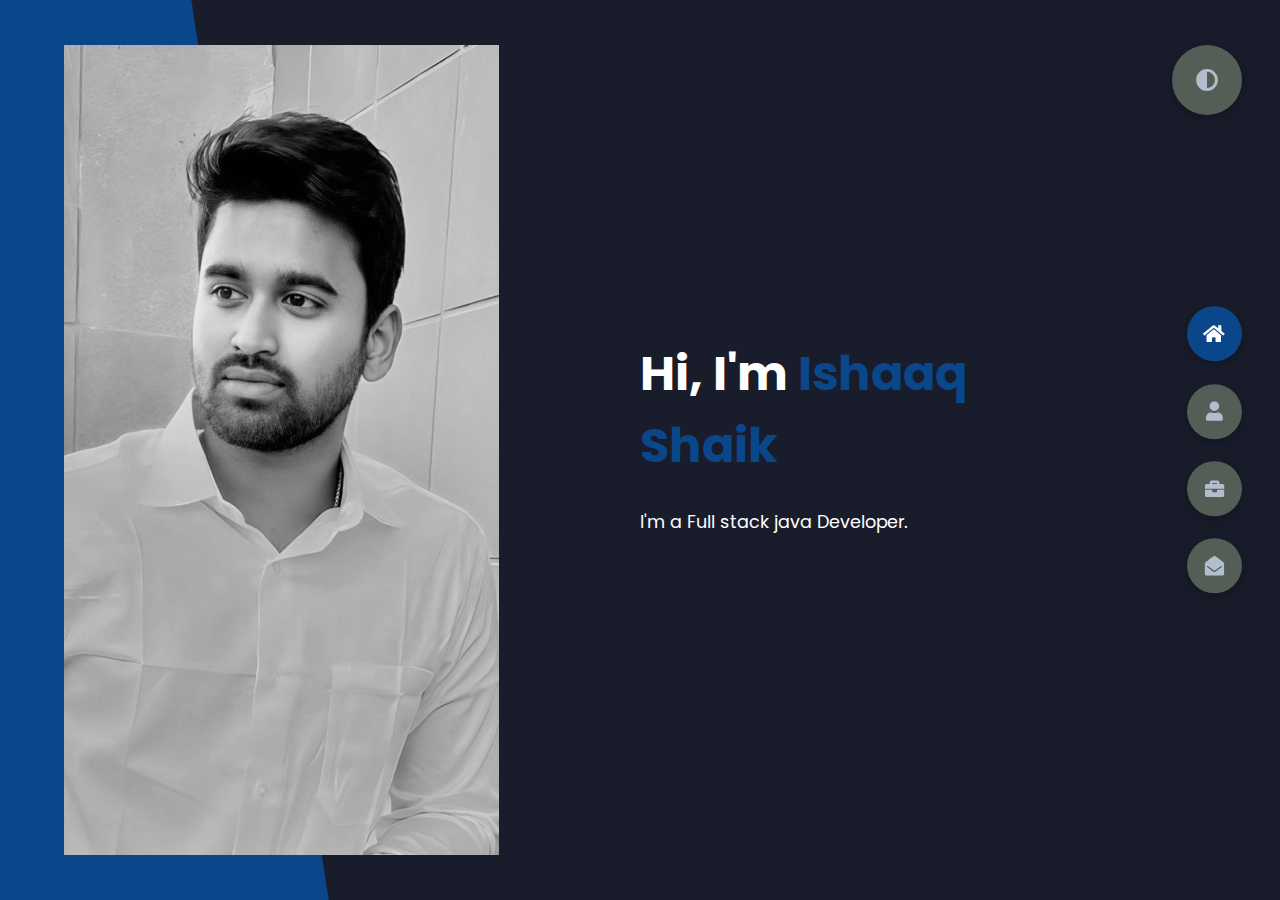
<file: index.html>
<!DOCTYPE html>
<html lang="en">
<head>
    <meta charset="UTF-8">
    <meta http-equiv="X-UA-Compatible" content="IE=edge">
    <meta name="viewport" content="width=device-width, initial-scale=1.0">
    <title>Portfolio</title>
    <link rel="stylesheet" href="styles/styles.css">
    <link rel="preconnect" href="https://fonts.googleapis.com">
<link rel="preconnect" href="https://fonts.gstatic.com" crossorigin>
<link rel="stylesheet" href="https://cdnjs.cloudflare.com/ajax/libs/font-awesome/5.15.4/css/all.min.css" integrity="sha512-1ycn6IcaQQ40/MKBW2W4Rhis/DbILU74C1vSrLJxCq57o941Ym01SwNsOMqvEBFlcgUa6xLiPY/NS5R+E6ztJQ==" crossorigin="anonymous" referrerpolicy="no-referrer" />
<link href="https://fonts.googleapis.com/css2?family=Poppins&display=swap" rel="stylesheet">
</head>
<body class="main-content">
    <header class="section sec1 header active" id="home">
        <div class="header-content">
            <div class="left-header">
                <div class="h-shape"></div>
                <div class="image">
                    <img src="img/WhatsApp Image 2024-07-30 at 18.00.44.jpeg" alt="">
                </div>
            </div>
            <div class="right-header">
                <h1 class="name">
                    Hi, I'm <span class="name">Ishaaq Shaik</span>
                </h1>
                <p>
                    I'm a Full stack  java Developer.
                </p>
                <!-- <div class="btn-con">
                    <a href="" class="main-btn">
                        <span class="btn-text">Download CV</span>
                        <span class="btn-icon"><i class="fas fa-download"></i></span>
                    </a>
                </div> -->
            </div>
        </div>
    </header>
    <main>
        <section class="section sec2 about" id="about">
        <div class="main-title">
            <h2>About <span>me</span><span class="bg-text">my stats</span></h2>
        </div>
        <div class="about-container">
            <div class="left-about">
                <h4>Information About me</h4>
                <p>
                   "8+ years as a Full-Stack Developer, skilled in **Angular**, **React**, **Spring Boot**, and **Microservices**. Proficient in front-end (HTML5, CSS3, TypeScript) and back-end (Java, Hibernate, REST APIs) development. Experienced in **Agile/Scrum**, cloud deployment (AWS), and tools like **Docker**, **Kubernetes**, and **Jenkins**. Delivered scalable, high-quality solutions with expertise in SQL/NoSQL databases and end-to-end project leadership."
                </p>
               
            </div>
            <div class="right-about" style="display: flex; flex-direction: column; align-items: center; gap: 30px; text-align: center;">
                <div class="about-item" style="display: flex; flex-direction: column; align-items: center; width: 100%;">
                    <div class="abt-text">
                        <img src="img/NWMSU.jpg" alt="" style="width: 200px; height: auto; display: block; margin: 0 auto;">
                        <p class="large-text" style="font-size: 28px; font-weight: bold; margin-top: 15px;">2023</p>
                        <p class="small-text" style="font-size: 18px; color: #555;">Master's <br/>in Computer Applications</p>
                    </div>
                </div>
                <div class="about-item" style="display: flex; flex-direction: column; align-items: center; width: 100%;">
                    <div class="abt-text">
                        <img src="img/JNTUK.jpg" alt="" style="width: 200px; height: auto; display: block; margin: 0 auto;">
                        <p class="large-text" style="font-size: 28px; font-weight: bold; margin-top: 15px;">2017</p>
                        <p class="small-text" style="font-size: 18px; color: #555;">Bachelor's <br/>in Computer Applications</p>
                    </div>
                </div>
            </div>
            
        </div>


        <div class="about-stats">
            <h4 class="stat-title">My Skills</h4>
            <div class="progress-bars">
                <div class="progress-bar">
                    <div class="prog-title">Java Language</div>
                    <div class="progress-con">
                        <p class="prog text">90%</p>
                        <div class="progress">
                            <span class="c"></span>
                        </div>
                    </div>
                </div>
                <div class="progress-bar">
                    <div class="prog-title">AngularJS</div>
                    <div class="progress-con">
                        <p class="prog text">95%</p>
                        <div class="progress">
                            <span class="cpp"></span>
                        </div>
                    </div>
                </div>
                <div class="progress-bar">
                    <div class="prog-title">ReactJs</div>
                    <div class="progress-con">
                        <p class="prog text">78%</p>
                        <div class="progress">
                            <span class="java"></span>
                        </div>
                    </div>
                </div>
                <div class="progress-bar">
                    <div class="prog-title">Python</div>
                    <div class="progress-con">
                        <p class="prog text">80%</p>
                        <div class="progress">
                            <span class="python"></span>
                        </div>
                    </div>
                </div>
                <div class="progress-bar">
                    <div class="prog-title">JavaScript</div>
                    <div class="progress-con">
                        <p class="prog text">90%</p>
                        <div class="progress">
                            <span class="js"></span>
                        </div>
                    </div>
                </div>
                <div class="progress-bar">
                    <div class="prog-title">TypeScript</div>
                    <div class="progress-con">
                        <p class="prog text">75%</p>
                        <div class="progress">
                            <span class="ts"></span>
                        </div>
                    </div>
                </div>
                <div class="progress-bar">
                    <div class="prog-title">ECK/ECS</div>
                    <div class="progress-con">
                        <p class="prog text">85%</p>
                        <div class="progress">
                            <span class="angular"></span>
                        </div>
                    </div>
                </div>
                <div class="progress-bar">
                    <div class="prog-title">React</div>
                    <div class="progress-con">
                        <p class="prog text">85%</p>
                        <div class="progress">
                            <span class="react"></span>
                        </div>
                    </div>
                </div>
                <div class="progress-bar">
                    <div class="prog-title">Spring Boot</div>
                    <div class="progress-con">
                        <p class="prog text">89%</p>
                        <div class="progress">
                            <span class="spring"></span>
                        </div>
                    </div>
                </div>
                <div class="progress-bar">
                    <div class="prog-title">PostgreSQL</div>
                    <div class="progress-con">
                        <p class="prog text">79%</p>
                        <div class="progress">
                            <span class="sql"></span>
                        </div>
                    </div>
                </div>
                <div class="progress-bar">
                    <div class="prog-title">AWS</div>
                    <div class="progress-con">
                        <p class="prog text">88%</p>
                        <div class="progress">
                            <span class="aws"></span>
                        </div>
                    </div>
                </div>
                <div class="progress-bar">
                    <div class="prog-title">Microservices</div>
                    <div class="progress-con">
                        <p class="prog text">85%</p>
                        <div class="progress">
                            <span class="microservices"></span>
                        </div>
                    </div>
                </div>
                <div class="progress-bar">
                    <div class="prog-title">Kafka</div>
                    <div class="progress-con">
                        <p class="prog text">80%</p>
                        <div class="progress">
                            <span class="kafka"></span>
                        </div>
                    </div>
                </div>
                <div class="progress-bar">
                    <div class="prog-title">Docker</div>
                    <div class="progress-con">
                        <p class="prog text">75%</p>
                        <div class="progress">
                            <span class="docker"></span>
                        </div>
                    </div>
                </div>
                <div class="progress-bar">
                    <div class="prog-title">CI/CD</div>
                    <div class="progress-con">
                        <p class="prog text">82%</p>
                        <div class="progress">
                            <span class="cicd"></span>
                        </div>
                    </div>
                </div>
                <div class="progress-bar">
                    <div class="prog-title">Git</div>
                    <div class="progress-con">
                        <p class="prog text">85%</p>
                        <div class="progress">
                            <span class="git"></span>
                        </div>
                    </div>
                </div>
            </div>
        </div>
        


        <!-- <div class="about-stats">
            <h4 class="stat-title">My skills</h4>
            <div class="progress-bars">
                <div class="progress-bar">
                    <div class="prog-title">C Language</div>
                    <div class="progress-con">
                        <p class="prog text">60%</p>
                        <div class="progress">
                            <span class="c"></span>
                        </div>
                    </div>
                </div>
                <div class="progress-bar">
                    <div class="prog-title">C++</div>
                    <div class="progress-con">
                        <p class="prog text">65%</p>
                        <div class="progress">
                            <span class="cpp"></span>
                        </div>
                    </div>
                </div>
                <div class="progress-bar">
                    <div class="prog-title">CORE JAVA</div>
                    <div class="progress-con">
                        <p class="prog text">68%</p>
                        <div class="progress">
                            <span class="java"></span>
                        </div>
                    </div>
                </div>
                <div class="progress-bar">
                    <div class="prog-title">CORE JAVA</div>
                    <div class="progress-con">
                        <p class="prog text">68%</p>
                        <div class="progress">
                            <span class="java"></span>
                        </div>
                    </div>
                </div>
                <div class="progress-bar">
                    <div class="prog-title">CORE JAVA</div>
                    <div class="progress-con">
                        <p class="prog text">68%</p>
                        <div class="progress">
                            <span class="java"></span>
                        </div>
                    </div>
                </div>
                <div class="progress-bar">
                    <div class="prog-title">OOP's</div>
                    <div class="progress-con">
                        <p class="prog text">75%</p>
                        <div class="progress">
                            <span class="oop"></span>
                        </div>
                    </div>
                </div>
            </div>
        </div> -->
        <h4 class="stat-title">My Timeline</h4>
        <div class="timeline">
            <div class="timeline-item">
                <div class="tl-icon">
                    <i class="fas fa-briefcase"></i>
                </div>
                <p class="tl-duration">June 2023 - present
                </p>
                 <h5>Elevance Health-Verginia <span>Senior java developer</span></h5>
                <p>* Developed scalable Angular apps with NgRx, integrated with Spring Boot microservices, and optimized PostgreSQL. <br>*Built CI/CD pipelines with Jenkins, deployed on AWS ECS/EKS, and implemented Kafka, Redis, and Elasticsearch for performance and security enhancements</p>
            </div>
            <div class="timeline-item">
                <div class="tl-icon">
                    <i class="fas fa-briefcase"></i>
                </div>
                <p class="tl-duration">July 2021 - Apr 2023
                </p>
               <h5>State of Tennessee, Tennessee <span>Senior java Developer</span></h5>
                <p>Built an e-commerce app with Angular 14, NgRx, and Spring Boot microservices. Secured with OAuth2 & JWT, integrated Kafka, Redis, and Elasticsearch. Automated CI/CD with Jenkins, deployed on AWS ECS/EKS with RDS, S3, and Lambda., <br> <p></p></p>
            </div>
            <div class="timeline-item">
                <div class="tl-icon">
                    <i class="fas fa-briefcase"></i>
                </div>
                <p class="tl-duration">Jan 2020 -  June 2021</p>
                  <h5>Burberry, Dallas, TX<span>Java Developer</span></h5>
                <p>* Developed responsive SPAs with React.js (Redux, Hooks) and Angular, integrating RESTful APIs with Spring Boot microservices. Secured with OAuth2, JWT, and RBAC, implemented Kafka for event-driven processing, and optimized MongoDB/PostgreSQL <br>*  Deployed on AWS (EC2, S3, Lambda, RDS) with Docker, Kubernetes (EKS), and Terraform. Automated CI/CD with Jenkins & GitHub Actions, enhancing performance with Redis, Elasticsearch, and load balancing.</p>
            </div>
            <div class="timeline-item">
                <div class="tl-icon">
                    <i class="fas fa-briefcase"></i>
                </div>
                <p class="tl-duration">May 2018 – Dec 2019</p>
                   <h5>Aite Group LLC,Boston MA <span>Java Deverloper </span></h5>
                <p>Developed Angular 6 UI components, integrated RESTful APIs, and built Spring Boot microservices with Kafka. Managed MySQL databases, optimized performance, and implemented AWS (EC2, S3, IAM). Built SOAP & REST services, following Agile-Scrum for iterative development.</p>
            </div>
            <div class="timeline-item">
                <div class="tl-icon">
                    <i class="fas fa-briefcase"></i>
                </div>
                <p class="tl-duration">May 2016 – Apr 2018
                </p>
                  <h5>Citrix Systems, Hyderbad <span>Junior Java Developer </span> </h5>
                <p>Followed Agile methodology, developed dynamic web pages with Struts2, Angular 8, and JSP, and implemented J2EE design patterns. Built and deployed Java APIs on Tomcat, managed MS SQL Server, and conducted unit testing with JUnit. Automated testing with Selenium, utilized Git for version control, and optimized builds with Maven.</p>
            </div>
        </div>
        </section>
        <section class="section sec3 portfolio" id="portfolio">
            <div class="main-title">
                <h2>My <span>Projects</span><span class="bg-text">My work</span></h2>
            </div>
            <p class="port-text">
                Here is some of my work, i have done in various projects/My thoughts .
            </p>


            <div class="projects/Blogs" style="display: flex; justify-content: center; align-items: center; padding: 20px;">
                <div class="portfolio-container" style="display: grid; grid-template-columns: repeat(2, 1fr); grid-template-rows: repeat(2, 1fr); gap: 20px; max-width: 800px; margin: 0 auto;">
                    <div class="portfolio-item" style="position: relative; overflow: hidden; border-radius: 10px; box-shadow: 0 4px 8px rgba(0, 0, 0, 0.1);">
                        <div class="image">
                            <img src="img/image.png" alt="" style="width: 100%; height: auto; display: block;">
                        </div>
                        <div class="hover-items" style="position: absolute; top: 0; left: 0; width: 100%; height: 100%; background: rgba(0, 0, 0, 0.7); color: white; display: flex; flex-direction: column; justify-content: center; align-items: center; opacity: 0; transition: opacity 0.3s ease;">
                            <h3>Project source</h3>
                            <div class="icons">
                                <a href=" https://www.blogger.com/blog/posts/8805136910795606485?hl=en&tab=jj" target="_blank" class="icon" style="color: white; font-size: 24px; margin: 0 10px; transition: color 0.3s ease;">
                                    <i class="fab fa-github"></i>
                                </a>
                            </div>  
                        </div>
                    </div>
                    <div class="portfolio-item" style="position: relative; overflow: hidden; border-radius: 10px; box-shadow: 0 4px 8px rgba(0, 0, 0, 0.1);">
                        <div class="image">
                            <img src="img/ML.jpeg" alt="" style="width: 100%; height: auto; display: block;">
                        </div>
                        <div class="hover-items" style="position: absolute; top: 0; left: 0; width: 100%; height: 100%; background: rgba(0, 0, 0, 0.7); color: white; display: flex; flex-direction: column; justify-content: center; align-items: center; opacity: 0; transition: opacity 0.3s ease;">
                            <h3>Project source</h3>
                            <div class="icons">
                                <a href="https://www.blogger.com/blog/posts/8805136910795606485?hl=en&tab=jj" target="_blank" class="icon" style="color: white; font-size: 24px; margin: 0 10px; transition: color 0.3s ease;">
                                    <i class="fab fa-github"></i>
                                </a>
                            </div>  
                        </div>
                    </div>
                    <div class="portfolio-item" style="position: relative; overflow: hidden; border-radius: 10px; box-shadow: 0 4px 8px rgba(0, 0, 0, 0.1);">
                        <div class="image">
                            <img src="img/py.jpeg" alt="" style="width: 100%; height: auto; display: block;">
                        </div>
                        <div class="hover-items" style="position: absolute; top: 0; left: 0; width: 100%; height: 100%; background: rgba(0, 0, 0, 0.7); color: white; display: flex; flex-direction: column; justify-content: center; align-items: center; opacity: 0; transition: opacity 0.3s ease;">
                            <h3>Project source</h3>
                            <div class="icons">
                                <a href=" https://github.com/s555675" target="_blank" class="icon" style="color: white; font-size: 24px; margin: 0 10px; transition: color 0.3s ease;">
                                    <i class="fab fa-github"></i>
                                </a>
                            </div>  
                        </div>
                    </div>
                    <div class="portfolio-item" style="position: relative; overflow: hidden; border-radius: 10px; box-shadow: 0 4px 8px rgba(0, 0, 0, 0.1);">
                        <div class="image">
                            <img src="img/Mern 2.jpeg" alt="" style="width: 100%; height: auto; display: block;">
                        </div>
                        <div class="hover-items" style="position: absolute; top: 0; left: 0; width: 100%; height: 100%; background: rgba(0, 0, 0, 0.7); color: white; display: flex; flex-direction: column; justify-content: center; align-items: center; opacity: 0; transition: opacity 0.3s ease;">
                            <h3>Project source</h3>
                            <div class="icons">
                                <a href="https://github.com/s555675" target="_blank" class="icon" style="color: white; font-size: 24px; margin: 0 10px; transition: color 0.3s ease;">
                                    <i class="fab fa-github"></i>
                                </a>
                            </div>  
                        </div>

                       
                    </div>

                    
                </div>
                <div class="contact-icons">
                    <div class="contact-icon">
                      
                        <a href="https://github.com/s555675" target="_blank">
                            <i class="fab fa-github"></i>
                        </a>
                        <a href="https://www.linkedin.com/in/ishsk/" target="_blank">
                            <i class="fab fa-linkedin"></i>
                        </a>
                        <a href="https://www.instagram.com/mom_son_mannu1022/" target="_blank">
                            <i class="fab fa-instagram"></i>
                        </a>

                    </div>
                </div>
            </div>
            







        </section>
        <section class="section sec4 games" id="games"></section>
        <section class="section sec5 contact" id="contact">
            <div class="contact-container">
                <div class="main-title">
                    <h2>Get in <span>Touch</span><span class="bg-text">Contact</span></h2>
                </div>
                <div class="contact-content-con">
                    <div class="left-contact">
                        <h4>Contact me Here</h4>
                        <p>
                            I am available for freelance work. If you have any project that you want to get started, 
                            think you need my help with something or just fancy saying hey, then get in touch.
                        </p>
                        <div class="contact-info">
                            <div class="contact-item">
                                <div class="icon">
                                    <i class="fas fa-map-marker-alt"></i>
                                    Location
                                </div>
                                   <p> : United States USA </p>
                            </div>
                            <div class="contact-item">
                                <div class="icon">
                                    <i class="fas fa-envelope"></i>
                                    <span>Email</span>
                                </div>
                                <p>
                                    <span>:sishaaq56@gmail.com</span>
                                </p>
                            </div>
                            <div class="contact-item">
                                <div class="icon">
                                    <i class="fas fa-phone-alt"></i>
                                    Mobile
                                </div>
                                <p> : +19803005020 </p>
                            </div>
                            <div class="contact-item">
                                <div class="icon">
                                    <i class="fas fa-globe-asia"></i>
                                  <p>  Languages </p>
                                </div>
                               : English, Hindi,Urdu,Telugu.
                            </div>
                        </div>
                        <div class="contact-icons">
                            <div class="contact-icon">
                              
                                <a href="https://github.com/s555675 " target="_blank">
                                    <i class="fab fa-github"></i>
                                </a>
                                <a href="https://www.linkedin.com/in/ishsk/ " target="_blank">
                                    <i class="fab fa-linkedin"></i>
                                </a>
                                <a href=" https://www.instagram.com/mom_son_mannu1022/" target="_blank">
                                    <i class="fab fa-instagram"></i>
                                </a>

                            </div>
                        </div>
                    </div>
                    <!-- <div class="right-contact">
                        <form action="" class="contact-form">
                            <div class="input-control i-c-2">
                                <input type="text" required placeholder="YOUR NAME">
                                <input type="email" required placeholder="YOUR EMAIL">
                            </div>
                            <div class="input-control">
                                <input type="text" required placeholder="ENTER SUBJECT">
                            </div>
                            <div class="input-control">
                                <textarea name="" id="" cols="15" rows="8" placeholder="Message Here..."></textarea>
                            </div>
                            <div class="submit-btn">
                                <a href="#" class="main-btn">
                                    <span class="btn-text">Download</span>
                                    <span class="btn-icon"><i class="fas fa-download"></i></span>
                                </a>
                            </div>
                        </form>
                    </div> -->
                </div>
            </div>
        </section>


    </main>

    <div class="controlls">
        <div class="control control-1 active-btn" data-id="home">
            <i class="fas fa-home"></i>
        </div>
        <div class="control control-2 " data-id="about">
            <i class="fas fa-user"></i>
        </div>
        <div class="control control-3 " data-id="portfolio">
            <i class="fas fa-briefcase"></i>
        </div>
        <!-- <div class="control control-4 " data-id="game">
            <a href="game.html"><i class="fas fa-dice"></i></a>
        </div> -->
        <div class="control control-5 " data-id="contact">
            <i class="fas fa-envelope-open"></i>
        </div>
    </div>
    <div class="theme-btn">
        <i class="fas fa-adjust"></i>
    </div>
    <script src="app.js"></script>
    
</body>
</html>
</file>
<file: styles/styles.css>
* {
  margin: 0;
  padding: 0;
  box-sizing: border-box;
  list-style: none;
}

:root {
  --color-primary: #191d2b;
  --color-secondary: #0a468a;
  --color-white: #ffffff;
  --color-black: #000;
  --color-grey0: #f8f8f8;
  --color-grey-1: #dbe1e8;
  --color-grey-2: #b2becd;
  --color-grey-3: #6c7983;
  --color-grey-4: #545e56;
  --color-grey-5: #2a2e35;
  --color-grey-6: #12181b;
  --br-sm-2: 14px;
  --box-shadow-1: 0 3px 15px rgba(0, 0, 0, 0.3);
}

.light-mode {
  --color-primary: #fefbf6;
  --color-secondary: #a6d1e6;
  --color-white: #454e56;
  --color-black: #000;
  --color-grey0: #f8f8f8;
  --color-grey-1: #6c7983;
  --color-grey-2: #6c7983;
  --color-grey-3: #6c7983;
  --color-grey-4: #454e56;
  --color-grey-5: #f8f8f8;
  --color-grey-6: #12181b;
}

body {
  background-color: var(--color-primary);
  font-family: "Poppins", sans-serif;
  font-size: 1.1rem;
  color: var(--color-white);
  transition: all 0.4s ease-in-out;
}

a {
  display: inline-block;
  text-decoration: none;
  color: inherit;
  font-family: inherit;
}

header {
  min-height: 100vh;
  font-family: "Poppins", sans-serif;
  color: var(--color-white);
  overflow: hidden;
}

section {
  min-height: 100vh;
  width: 100%;
  position: absolute;
  left: 0;
  top: 0;
  padding: 3rem 18rem;
}

.section {
  transform: translateY(-100%) scale(0);
  transition: all 0.4s ease-in-out;
  background-color: var(--color-primary);
}

.sec1 {
  display: none;
  transform: translateY(0) scale(1);
}

.sec2 {
  display: none;
  transform: translateY(0) scale(1);
}

.sec3 {
  display: none;
  transform: translateY(0) scale(1);
}

.sec4 {
  display: none;
  transform: translateY(0) scale(1);
}

.sec5 {
  display: none;
  transform: translateY(0) scale(1);
}

.active {
  display: block;
  -webkit-animation: scaleAnim 1s ease-in-out;
  animation: scaleAnim 1s ease-in-out;
}
@-webkit-keyframes scaleAnim {
  0% {
    transform: translateY(-100%) scaleY(0);
  }
  100% {
    transform: translateY(0) scaleY(1);
  }
}
@keyframes scaleAnim {
  0% {
    transform: translateY(-100%) scaleY(0);
  }
  100% {
    transform: translateY(0) scaleY(1);
  }
}

.controlls {
  position: fixed;
  z-index: 10;
  top: 50%;
  right: 3%;
  display: flex;
  flex-direction: column;
  align-items: center;
  justify-content: center;
  transform: translateY(-50%);
}
.controlls .active-btn {
  background-color: var(--color-secondary) !important;
  transition: all 0.4s ease-in-out;
}
.controlls .active-btn i {
  color: var(--color-white) !important;
}
.controlls .control {
  padding: 1rem;
  cursor: pointer;
  background-color: var(--color-grey-4);
  width: 55px;
  height: 55px;
  border-radius: 50%;
  display: flex;
  justify-content: center;
  align-items: center;
  margin: 0.7rem 0;
  box-shadow: var(--box-shadow-1);
}
.controlls .control i {
  font-size: 1.2rem;
  color: var(--color-grey-2);
  pointer-events: none;
}

.theme-btn {
  top: 5%;
  right: 3%;
  width: 70px;
  height: 70px;
  border-radius: 50%;
  background-color: var(--color-grey-4);
  cursor: pointer;
  position: fixed;
  display: flex;
  justify-content: center;
  align-items: center;
  box-shadow: 0 3px 15px rgba(0, 0, 0, 0.3);
  transition: all 0.1s ease-in-out;
}
.theme-btn:active {
  transform: translateY(-3px);
}
.theme-btn i {
  font-size: 1.4rem;
  color: var(--color-grey-2);
  pointer-events: none;
}

/*Header-content*/
.header-content {
  display: grid;
  grid-template-columns: repeat(2, 1fr);
  min-height: 100vh;
}
.header-content .left-header {
  display: flex;
  align-items: center;
  position: relative;
}
.header-content .left-header .h-shape {
  transition: all 0.4s ease-in-out;
  width: 65%;
  height: 100%;
  background-color: var(--color-secondary);
  position: absolute;
  left: 0;
  top: 0;
  z-index: -1;
  -webkit-clip-path: polygon(0 0, 46% 0, 79% 100%, 0% 100%);
  clip-path: polygon(0 0, 46% 0, 79% 100%, 0% 100%);
}
.header-content .left-header .image {
  border-radius: var(--br-sm-2);
  height: 90%;
  width: 68%;
  margin-left: 4rem;
  background-color: var(--color-black);
  transition: all 0.4s ease-in-out;
}
.header-content .left-header .image img {
  width: 100%;
  height: 100%;
  -o-object-fit: cover;
  object-fit: cover;
  transition: all 0.4s ease-in-out;
  filter: grayscale(100%);
}
.header-content .left-header .image img:hover {
  filter: grayscale(0);
}
.header-content .right-header {
  display: flex;
  flex-direction: column;
  justify-content: center;
  padding-right: 18rem;
}
.header-content .right-header .name {
  font-size: 3rem;
}
.header-content .right-header .name span {
  color: var(--color-secondary);
}
.header-content .right-header p {
  margin: 1.5rem 0;
  line-height: 2rem;
}

/*About*/
.about-container {
  display: grid;
  grid-template-columns: repeat(2, 1fr);
  padding-top: 3.5rem;
  padding-bottom: 5rem;
}
.about-container .right-about {
  display: grid;
  grid-template-columns: repeat(2, 1fr);
  grid-gap: 2rem;
}
.about-container .right-about .about-item {
  border: 1px solid var(--color-grey-5);
  border-radius: 5px;
  transition: all 0.4s ease-in-out;
  box-shadow: 1px 2px 15px rgba(0, 0, 0, 0.1);
}
.about-container .right-about .about-item:hover {
  cursor: default;
  transform: translateY(-5px);
  border: 1px solid var(--color-secondary);
  box-shadow: 1px 4px 15px rgba(0, 0, 0, 0.32);
}
.about-container .right-about .about-item .abt-text {
  padding: 1.5rem;
  display: flex;
  flex-direction: column;
}
.about-container .right-about .about-item .abt-text .large-text {
  font-size: 3rem;
  font-weight: 700;
  color: var(--color-secondary);
}
.about-container .right-about .about-item .abt-text .small-text {
  padding-left: 3rem;
  position: relative;
  text-transform: uppercase;
  font-size: 1.2rem;
  color: var(--color-grey-1);
  letter-spacing: 2px;
}
.about-container .right-about .about-item .abt-text .small-text::before {
  content: "";
  position: absolute;
  left: 0;
  top: 15px;
  width: 2rem;
  height: 2px;
  background-color: var(--color-grey-5);
}
.about-container .left-about {
  padding-right: 5rem;
}
.about-container .left-about p {
  line-height: 2rem;
  padding: 1rem;
  color: var(--color-grey-1);
}
.about-container .left-about h4 {
  font-size: 2rem;
  text-transform: uppercase;
}

.about-stats {
  padding-bottom: 4rem;
}
.about-stats .progress-bars {
  display: grid;
  grid-template-columns: repeat(2, 1fr);
  grid-gap: 2rem;
}
.about-stats .progress-bars .progress-bar {
  display: flex;
  flex-direction: column;
}
.about-stats .progress-bars .progress-bar .prog-title {
  text-transform: uppercase;
  font-weight: 500;
}
.about-stats .progress-bars .progress-bar .progress-con {
  display: flex;
  align-items: center;
}
.about-stats .progress-bars .progress-bar .progress-con .prog-text {
  color: var(--color-grey-2);
}
.about-stats .progress-bars .progress-bar .progress-con .progress {
  width: 100%;
  height: 0.45rem;
  background-color: var(--color-grey-4);
  margin-left: 1rem;
  position: relative;
}
.about-stats .progress-bars .progress-bar .progress-con .progress span {
  position: absolute;
  top: 0;
  left: 0;
  height: 100%;
  background-color: var(--color-secondary);
  transition: all 0.4s ease-in-out;
  width: 60%;
}
.about-stats .progress-bars .progress-bar .progress-con .progress .c {
  width: 60%;
}
.about-stats .progress-bars .progress-bar .progress-con .progress .cpp {
  width: 65%;
}
.about-stats .progress-bars .progress-bar .progress-con .progress .java {
  width: 68%;
}
.about-stats .progress-bars .progress-bar .progress-con .progress .oop {
  width: 75%;
}

.stat-title {
  text-transform: uppercase;
  font-size: 1.4rem;
  text-align: center;
  padding: 3.5rem 0;
  position: relative;
}
.stat-title::before {
  content: "";
  position: absolute;
  left: 50%;
  top: 0;
  width: 40%;
  height: 1px;
  background-color: var(--color-grey-5);
  transform: translateX(-50%);
}

/*timeline*/
.timeline {
  display: grid;
  grid-template-columns: repeat(2, 1fr);
  grid-gap: 2rem;
  padding-bottom: 3rem;
}
.timeline .timeline-item {
  position: relative;
  padding-left: 3rem;
  border-left: 1px solid var(--color-grey-5);
}
.timeline .timeline-item .tl-icon {
  position: absolute;
  left: -27px;
  top: 0;
  background-color: var(--color-secondary);
  width: 50px;
  height: 50px;
  border-radius: 50%;
  display: flex;
  align-items: center;
  justify-content: center;
}
.timeline .timeline-item .tl-icon i {
  font-size: 1.3rem;
}
.timeline .timeline-item .tl-duration {
  padding: 0.2rem 0.6rem;
  background-color: var(--color-grey-5);
  border-radius: 15px;
  display: inline-block;
  font-size: 0.8rem;
  text-transform: uppercase;
  font-weight: 500;
}
.timeline .timeline-item h5 {
  padding: 1rem 0;
  text-transform: uppercase;
  font-size: 1.3rem;
  font-weight: 600;
}
.timeline .timeline-item h5 span {
  color: var(--color-grey-2);
  font-weight: 500;
  font-size: 1.2rem;
}
.timeline .timeline-item h5 p {
  color: var(--color-grey-2);
}

.port-text {
  padding: 2rem 0;
  text-align: center;
}

.portfolios {
  display: grid;
  grid-template-columns: repeat(3, 1fr);
  grid-gap: 2rem;
  margin-top: 3rem;
}
.portfolios .portfolio-item {
  position: relative;
  border-radius: 15px;
}
.portfolios .portfolio-item img {
  width: 100%;
  height: 300px;
  -o-object-fit: cover;
  object-fit: cover;
  border-radius: 15px;
}
.portfolios .portfolio-item .hover-items {
  width: 100%;
  height: 100%;
  background-color: var(--color-secondary);
  position: absolute;
  left: 0;
  top: 0;
  border-radius: 15px;
  display: flex;
  justify-content: center;
  align-items: center;
  flex-direction: column;
  opacity: 0;
  transform: scale(0);
  transition: all 0.4s ease-in-out;
}
.portfolios .portfolio-item .hover-items h3 {
  font-size: 1.5rem;
  color: var(--color-white);
  margin-bottom: 1.5rem;
}
.portfolios .portfolio-item .hover-items .icons {
  display: flex;
  justify-content: center;
  align-items: center;
}
.portfolios .portfolio-item .hover-items .icons .icon {
  background-color: var(--color-black);
  border-radius: 50%;
  width: 50px;
  height: 50px;
  display: flex;
  justify-content: center;
  align-items: center;
  margin: 0 1rem;
  cursor: pointer;
  transition: all 0.4s ease-in-out;
}
.portfolios .portfolio-item .hover-items .icons .icon i {
  font-size: 1.5rem;
  color: var(--color-white);
  margin: 0 1rem;
}
.portfolios .portfolio-item .hover-items .icons .icon:hover {
  background-color: var(--color-white);
}
.portfolios .portfolio-item .hover-items .icons .icon:hover i {
  color: var(--color-primary);
}

.portfolio-item:hover .hover-items {
  opacity: 1;
  transform: scale(1);
}

.contact-content-con {
  display: flex;
  padding-top: 3.5rem;
}
.contact-content-con .left-contact {
  flex: 2;
}
.contact-content-con .left-contact h4 {
  margin-top: 1rem;
  font-size: 2rem;
  text-transform: uppercase;
}
.contact-content-con .left-contact p {
  margin: 1rem 0;
  line-height: 2rem;
}
.contact-content-con .left-contact .contact-info .contact-item {
  display: flex;
  align-items: center;
  justify-content: space-between;
}
.contact-content-con .left-contact .contact-info .contact-item p {
  margin: 0.3rem 0 !important;
  padding: 0 !important;
}
.contact-content-con .left-contact .contact-info .contact-item .icon {
  display: grid;
  grid-template-columns: 40px 1fr;
}
.contact-content-con .left-contact .contact-info .contact-item .icon i {
  display: flex;
  align-items: center;
  font-size: 1.3rem;
}
.contact-content-con .left-contact .contact-icon {
  display: flex;
  margin-top: 2rem;
}
.contact-content-con .left-contact .contact-icon a {
  display: flex;
  align-items: center;
  color: var(--color-white);
  background-color: var(--color-grey-5);
  cursor: pointer;
  justify-content: center;
  width: 50px;
  height: 50px;
  border-radius: 50%;
  margin: 0 0.4rem;
  transition: all 0.4s ease-in-out;
}
.contact-content-con .left-contact .contact-icon a:hover {
  background-color: var(--color-secondary);
}
.contact-content-con .left-contact .contact-icon a:hover i {
  color: var(--color-primary);
}
.contact-content-con .left-contact .contact-icon a i {
  display: flex;
  align-items: center;
  justify-content: center;
  font-size: 1.3rem;
}
.contact-content-con .right-contact {
  flex: 3;
  margin-left: 3rem;
}
.contact-content-con .right-contact .input-control {
  margin: 1.5rem;
}
.contact-content-con .right-contact .input-control input,
.contact-content-con .right-contact .input-control textarea {
  border-radius: 30px;
  font-weight: inherit;
  font-size: inherit;
  font-family: inherit;
  padding: 0.8rem 1.1rem;
  outline: none;
  border: none;
  background-color: var(--color-grey-5);
  width: 100%;
  color: var(--color-white);
  resize: none;
}
.contact-content-con .right-contact .i-c-2 {
  display: flex;
}
.contact-content-con .right-contact .i-c-2 :last-child {
  margin-left: 1.5rem;
}
.contact-content-con .right-contact .submit-btn {
  display: flex;
  justify-content: flex-start;
}

/*Independent Component*/
.btn-con {
  display: flex;
  align-self: flex-start;
}

.main-btn {
  border-radius: 30px;
  color: inherit;
  font-weight: 600;
  position: relative;
  border: 1px solid var(--color-secondary);
  display: flex;
  align-self: flex-start;
  display: flex;
  align-items: center;
  overflow: hidden;
}
.main-btn .btn-text {
  padding: 0 2rem;
}
.main-btn .btn-icon {
  background-color: var(--color-secondary);
  display: flex;
  align-items: center;
  justify-content: center;
  border-radius: 50%;
  padding: 1rem;
}
.main-btn::before {
  content: "";
  position: absolute;
  top: 0;
  right: 0;
  transform: translateX(100%);
  transition: all 0.4s ease-out;
  z-index: -1;
}
.main-btn:hover {
  transition: all 0.4s ease-out;
}
.main-btn:hover::before {
  width: 100%;
  height: 100%;
  background-color: var(--color-secondary);
  transform: translateX(0);
  transition: all 0.4s ease-out;
}

.main-title {
  text-align: center;
}
.main-title h2 {
  position: relative;
  text-transform: uppercase;
  font-size: 4rem;
  font-weight: 700;
}
.main-title h2 span {
  color: var(--color-secondary);
}
.main-title h2 .bg-text {
  position: absolute;
  top: 50%;
  left: 50%;
  color: var(--color-grey-5);
  transition: all 0.4s ease-in-out;
  z-index: -1;
  transform: translate(-50%, -50%);
  font-weight: 800;
  font-size: 6.3rem;
}

@media screen and (max-width: 600px) {
  .about-container {
    grid-template-columns: 1fr;
  }
  .about-container .right-about {
    grid-template-columns: 1fr;
    padding-top: 2.5rem;
  }
  .about-container .left-about {
    padding-right: 0;
  }
  .about-container .left-about p {
    padding-left: 0;
  }
  .timeline {
    grid-template-columns: 1fr;
    padding-bottom: 6rem;
  }
  .portfolios {
    grid-template-columns: 1fr;
    padding-bottom: 6rem;
  }
  .section {
    padding: 2rem 2.5rem;
  }
  .main-title h2 {
    font-size: 2rem;
  }
  .main-title h2 span {
    font-size: 2.5rem;
  }
  .main-title h2 .bg-text {
    font-size: 3.5rem;
  }
}
@media screen and (max-width: 1432px) {
  header {
    padding: 0 !important;
  }
  .section {
    padding: 7rem 11rem;
  }
  .contact-content-con {
    flex-direction: column;
  }
  .contact-content-con .right-contact {
    margin-left: 0;
    margin-top: 2.5rem;
  }
  .contact-content-con .right-contact .i-c-2 {
    flex-direction: column;
  }
  .contact-content-con .right-contact .i-c-2 :last-child {
    margin-left: 0;
    margin-top: 1.5rem;
  }
}
@media screen and (max-width: 1070px) {
  .about-container {
    grid-template-columns: 1fr;
  }
  .about-container .right-about {
    padding-top: 2.5rem;
  }
  .portfolios {
    grid-template-columns: 1fr 1fr;
  }
  .main-title h2 {
    font-size: 4rem;
  }
  .main-title h2 span {
    font-size: 4rem;
  }
  .main-title h2 .bg-text {
    font-size: 4.5rem;
  }
}
@media screen and (max-width: 970px) {
  .section {
    padding: 7rem 6rem;
  }
  header {
    padding: 0;
  }
  header .right-header {
    padding: 0 !important;
  }
  .theme-btn {
    width: 50px;
    height: 50px;
  }
  .header-content {
    grid-template-columns: 1fr;
    padding: 6rem;
  }
  .left-header .h-shape {
    display: none;
  }
  .right-header {
    grid-row: 1;
    width: 90%;
    margin: 0 auto;
  }
  .right-header .name {
    font-size: 2.5rem !important;
  }
  .header-content .left-header .image {
    margin: 0 auto;
    width: 90%;
  }
  .controlls {
    top: auto;
    bottom: 0;
    flex-direction: row;
    justify-content: center;
    left: 50%;
    transform: translateX(-50%);
    width: 100%;
    background-color: var(--color-grey-5);
  }
  .controlls .control {
    margin: 0.3rem 1rem;
  }
}
@media screen and (max-width: 710px) {
  .section {
    padding: 7rem 3rem;
  }
  .about-stats .progress-bars {
    grid-template-columns: 1fr;
  }
  .main-title h2 {
    font-size: 3rem;
  }
  .main-title h2 span {
    font-size: 3rem;
  }
  .main-title h2 .bg-text {
    font-size: 4rem;
  }
} /*# sourceMappingURL=styles.css.map */
</file>
